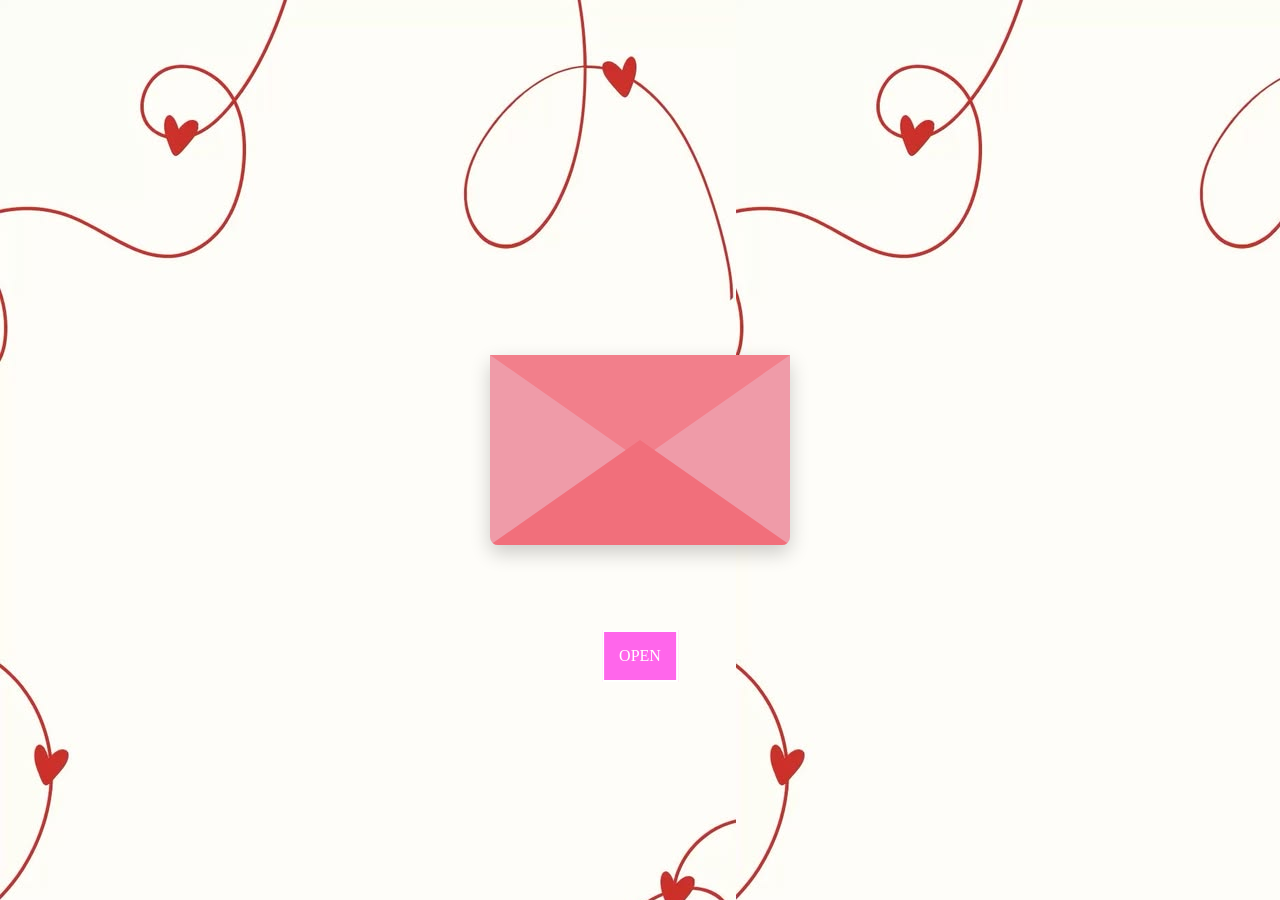
<file: index.html>
<!DOCTYPE html>
<html lang="en">
<head>
  <meta charset="UTF-8">
  <meta name="viewport" content="width=device-width, initial-scale=1.0">
  <title>Surat</title>
  <link rel="stylesheet" href="style.css"
</head>
<body>
  <style>
    body {
      .amplop {
  position: relative;
  width: 300px;
  height: 190px;
  background: #ef9ba8;
  border-radius: 0 0 8px 8px;
  box-shadow: 0 8px 20px rgba(0,0,0,0.2);
  overflow: hidden;
}
/* Lipatan atas */
.lipatan {
  position: absolute;
  top: 0;
  left: 0;
  width: 0;
  height: 0;
  border-left: 150px solid transparent;
  border-right: 150px solid transparent;
  border-top: 105px solid #f27f8b;
  z-index: 2;
}
/* Lipatan depan */
.amplop::after {
  content: "";
  position: absolute;
  bottom: 0;
  left: 0;
  width: 0;
  height: 0;
  border-left: 150px solid transparent;
  border-right: 150px solid transparent;
  border-bottom: 105px solid #f16f7b;
  z-index: 3;
}
.button {
    position: absolute;
    top: 70%; /* atur naik/turun */
    left: 50%;
    transform: translateX(-50%);

  padding: 15px 15px;
    text-decoration: none;
    background: hwb(308 40% 0%);
  color: white;
    border: 2px double white;
    cursor: pointer;
  
}

      background: url(bg.jpg);
    }
  </style>
  <div class="amplop">
  <div class="lipatan"></div>
  </div>

    <a href="page2.html" class="button">OPEN</a>

</body>
</html>
</file>
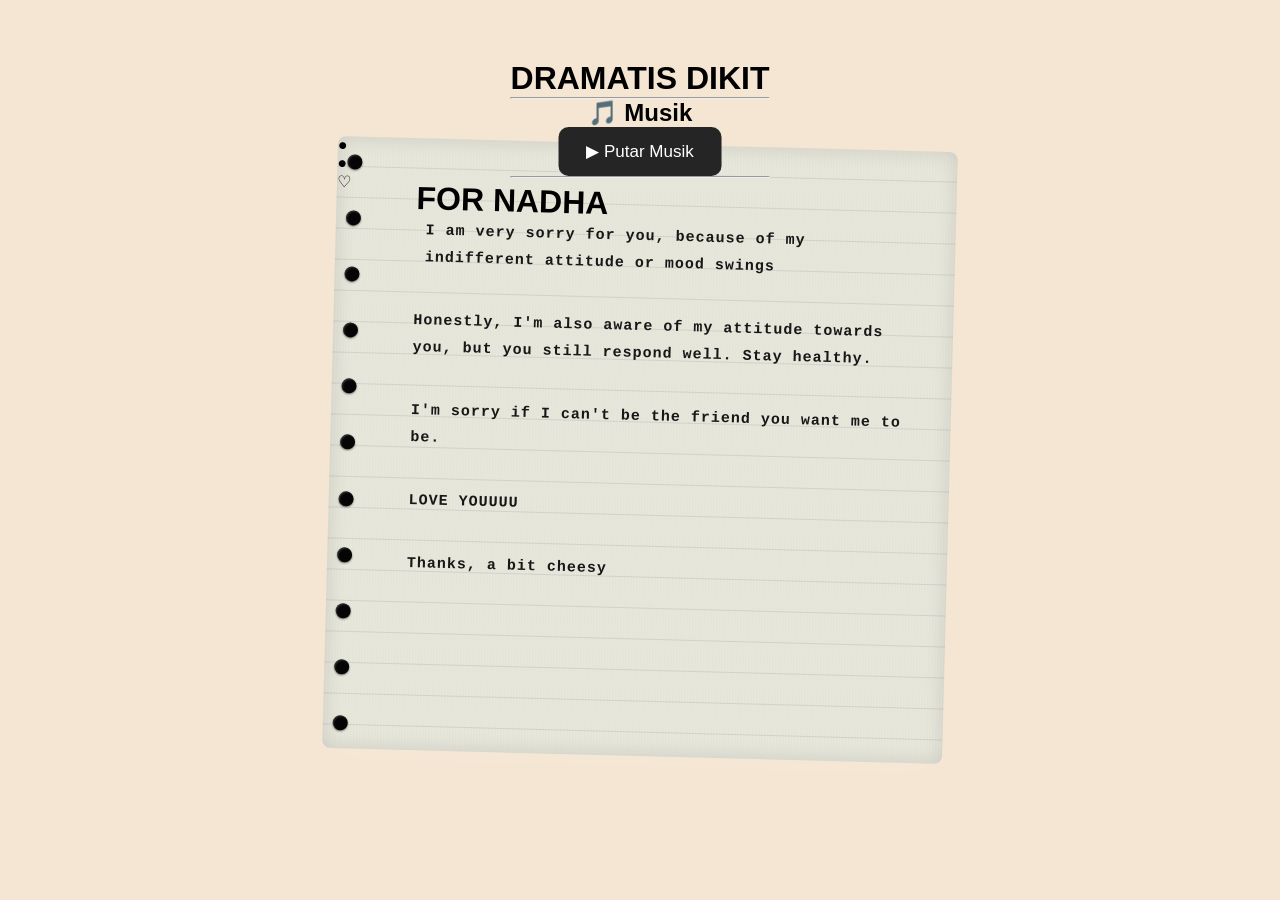
<file: page2.html>
<!DOCTYPE html>
<html lang="id">
<head>
    <meta charset="UTF-8">
    <meta name="viewport" content="width=device-width, initial-scale=1.0">
    <title>Isi surat</title>
    <link rel="stylesheet" href="style.css">
</head>
<style>
  body {
    margin: 0;
    height: 100vh;
    display: flex;
    justify-content: center;
    align-items: center;
    background: #f5e6d3;
    font-family: Arial, sans-serif;
}

.music-box {
    position: absolute;
    top: 60px; /* atur angka ini */
    left: 50%;
    transform: translateX(-50%);
    text-align: center;
    z-index: 10;
}



.music-title {
    font-size: 28px;
    font-weight: bold;
    margin-bottom: 15px;
}

#btn {
    border: none;
    background: #252525;
    color: white;
    padding: 14px 28px;
    border-radius: 10px;
    font-size: 17px;
}
button:active {
    transform: scale(0.95);
}
</style>
<body>

          <div class="paper">

        <!-- Lubang kertas -->
        <div class="holes">
            <span></span>
            <span></span>
            <span></span>
            <span></span>
            <span></span>
            <span></span>
            <span></span>
            <span></span>
            <span></span>
            <span></span>
            <span></span>
        </div>

        <!-- Isi tulisan -->
        <div class="text">
       <h1>FOR NADHA</h1>
            <p>
                I am very sorry for you, because of my indifferent attitude or mood swings
            </p>

            <p>
                Honestly, I'm also aware of my attitude towards you, but you still respond well. Stay healthy.
            </p>

            <p>
                I'm sorry if I can't be the friend you want me to be.
            </p>

            <p>
                LOVE YOUUUU
            </p>

            <p>
                Thanks, a bit cheesy
            </p>

        </div>

        <!-- Hiasan kecil -->
        <div class="doodle">
            <div class="person one">●</div>
            <div class="person two">●</div>
            <span>♡</span>
        </div>

    </div>

    <div class="music-box">
      <h1>DRAMATIS DIKIT</h1>
      <hr>
        <h2>🎵 Musik</h2>
      

        <audio id="musik" loop>
            <source src="song.mp3" type="audio/mpeg">
        </audio>

        <button onclick="toggleMusic()" id="btn">
            ▶ Putar Musik
        </button>
      <hr>
    </div>

    <script>
        const musik = document.getElementById("musik");
        const btn = document.getElementById("btn");

        function toggleMusic() {
            if (musik.paused) {
                musik.play();
                btn.innerHTML = "⏸ Pause Musik";
            } else {
                musik.pause();
                btn.innerHTML = "▶ Putar Musik";
            }
        }
    </script>
</body>
</html>
</file>
<file: style.css>
* {
    margin: 0;
    padding: 0;
    box-sizing: border-box;
}

body {
    min-height: 100vh;
    background: #f935da;
    display: flex;
    justify-content: center;
    align-items: center;
    overflow: hidden;
}

/* Kertas */
.paper {
    position: relative;
    width: 85vw;
    max-width: 620px;
    height: 68vh;
    max-height: 680px;

    background:
      repeating-linear-gradient(
            to bottom,
            #e8e7dc 0px,
            #e8e7dc 29px,
            #d2d3ca 30px,
            #e8e7dc 31px
        );

    border-radius: 8px;
    transform: rotate(1.5deg);

    box-shadow:
        0 10px 40px rgba(255,255,255,0.08),
        inset 0 0 20px rgba(0,0,0,0.12);

    overflow: hidden;
}

/* Sedikit tekstur kertas */
.paper::after {
    content: "";
    position: absolute;
    inset: 0;

    background:
        repeating-linear-gradient(
            90deg,
            transparent 0px,
            rgba(0,0,0,0.015) 1px,
            transparent 3px
        );

    pointer-events: none;
}

/* Lubang sebelah kiri */
.holes {
    position: absolute;
    left: 10px;
    top: 18px;

    height: calc(100% - 36px);

    display: flex;
    flex-direction: column;
    justify-content: space-between;
}

.holes span {
    width: 15px;
    height: 15px;

    background: #050505;
    border-radius: 50%;

    box-shadow:
        inset 1px 1px 2px rgba(255,255,255,0.2),
        0 1px 2px rgba(0,0,0,0.5);
}

/* Tulisan */
.text {
    position: absolute;

    top: 42px;
    left: 80px;
    right: 30px;

    z-index: 2;
}

.text p {
    font-family: "Courier New", monospace;
    font-size: 15px;
    font-weight: bold;
    letter-spacing: 1px;
    line-height: 1.8;

    color: #171717;

    margin-bottom: 36px;
}

/* Membuat beberapa paragraf lebih menjorok */
.text p:nth-child(2) {
    margin-left: 10px;
    }
      height: 100vh;
  background: #f5eafa;
  display: flex;
  justify-content: center;
  align-items: center;
}
</file>
